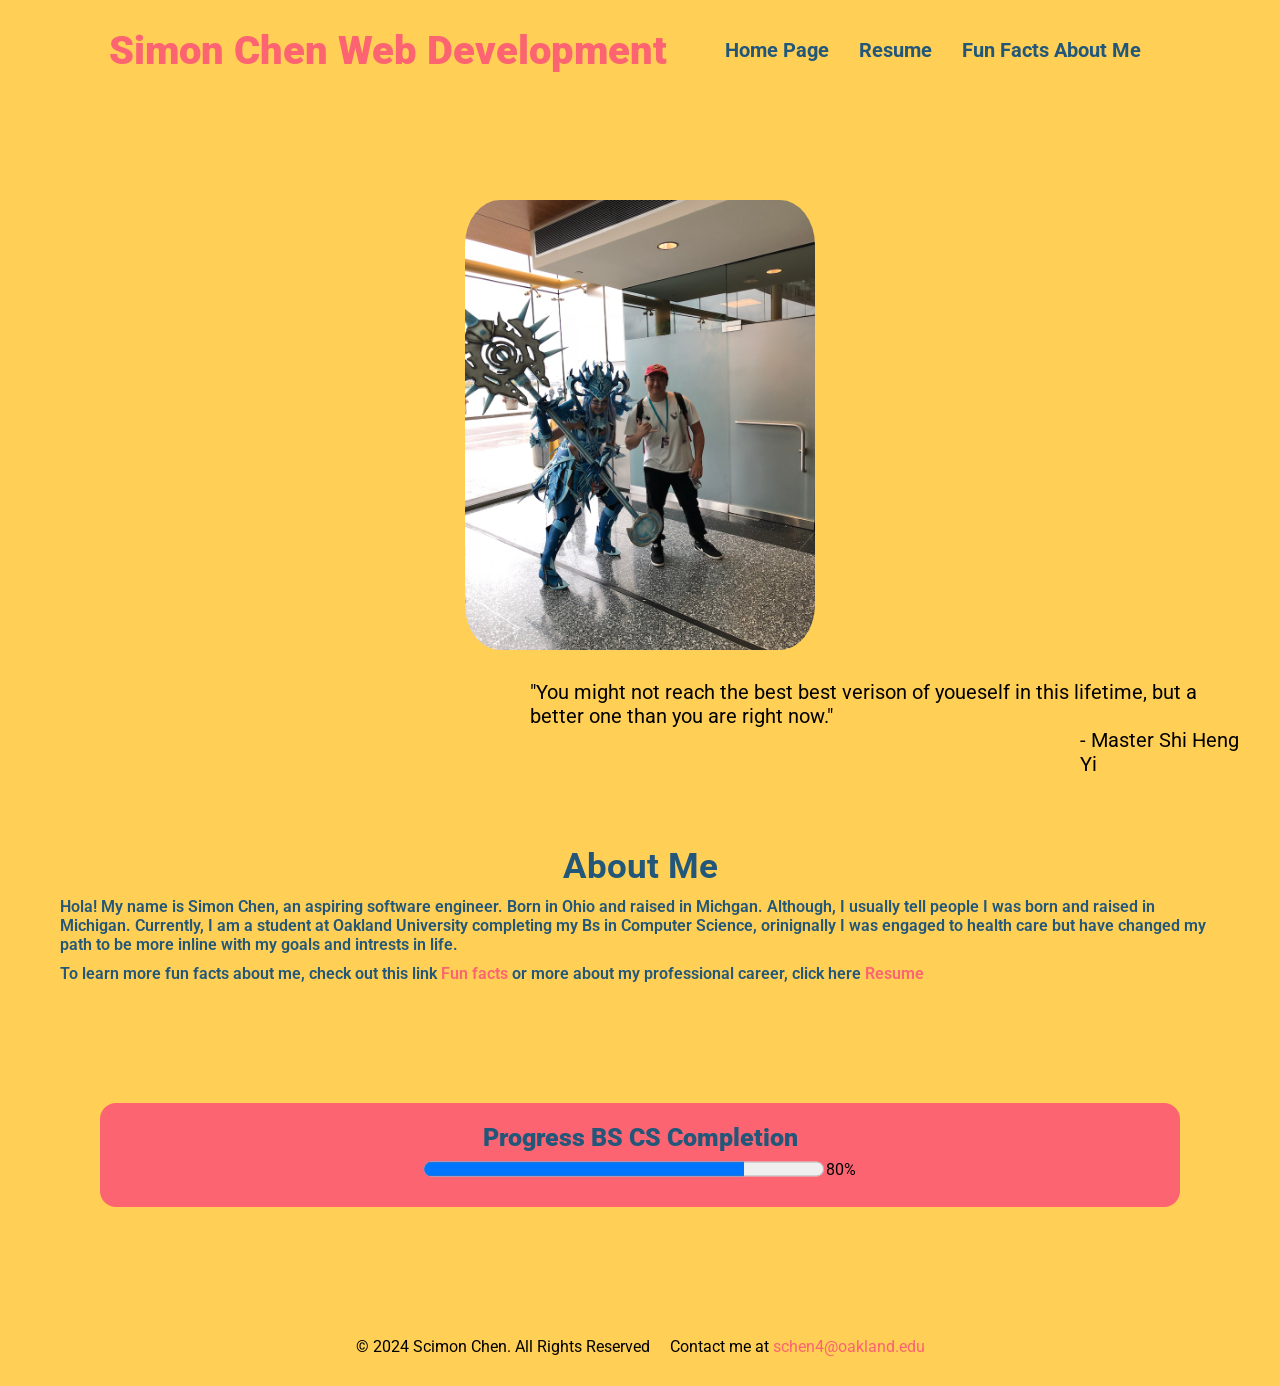
<file: index.html>
<!DOCTYPE html>
<html lang="en">
  <head>
    <meta charset="UTF-8" />
    <meta name="viewport" content="width=device-width, initial-scale=1.0" />
    <title>Simon Chen Portfolio</title>
    <link
      rel="icon"
      type="image/x-icon"
      href="./assets/img/dev-to-logo-24.png"
    />
    <link rel="stylesheet" href="./css/portfolio_styling.css" />
  </head>

  <body>
    <header class="navbar">
      <h1>Simon Chen Web Development</h1>
      <nav>
        <ul>
          <li><a href="#">Home Page</a></li>
          <li><a href="./html/my_resume.html">Resume</a></li>
          <li><a href="./html/my_fun_facts.html">Fun Facts About Me</a></li>
        </ul>
      </nav>
    </header>

    <main>
      <div class="image-holder">
        <img
          src="./assets/img/1771F732-816D-4CE6-84BE-6552BE27E094_1_105_c.jpeg"
          alt="portfolio image"
        />
      </div>

      <section>
        <div class="quote">
          <p style="margin-left: 500px">
            "You might not reach the best best verison of youeself in this
            lifetime, but a better one than you are right now."
          </p>
          <p style="margin-left: 1050px">- Master Shi Heng Yi</p>
        </div>
      </section>

      <section>
        <div class="about-me">
          <h2>About Me</h2>
          <p>
            Hola! My name is Simon Chen, an aspiring software engineer. Born in
            Ohio and raised in Michgan. Although, I usually tell people I was
            born and raised in Michigan. Currently, I am a student at Oakland
            University completing my Bs in Computer Science, orinignally I was
            engaged to health care but have changed my path to be more inline
            with my goals and intrests in life.
          </p>
          <p>
            To learn more fun facts about me, check out this link
            <a href="./html/my_fun_facts.html">Fun facts</a>
            or more about my professional career, click here
            <a href="./html/my_resume.html">Resume</a>
          </p>
        </div>
      </section>

      <section>
        <div class="progress">
          <h2>Progress BS CS Completion</h2>
          <table>
            <tr>
              <td>
                <progress
                  id="progressBar"
                  value="80"
                  max="100"
                  style="width: 400px; height: 30px"
                ></progress>
              </td>
              <td>
                <span id="percentageDisplay">80%</span>
              </td>
            </tr>
          </table>
        </div>
      </section>
    </main>

    <footer>
      <div class="copyright-email">
        <p>&copy; 2024 Scimon Chen. All Rights Reserved</p>
        <p>Contact me at<a href="schen4@gmail.com"> schen4@oakland.edu</a></p>
      </div>
    </footer>
  </body>
</html>
</file>
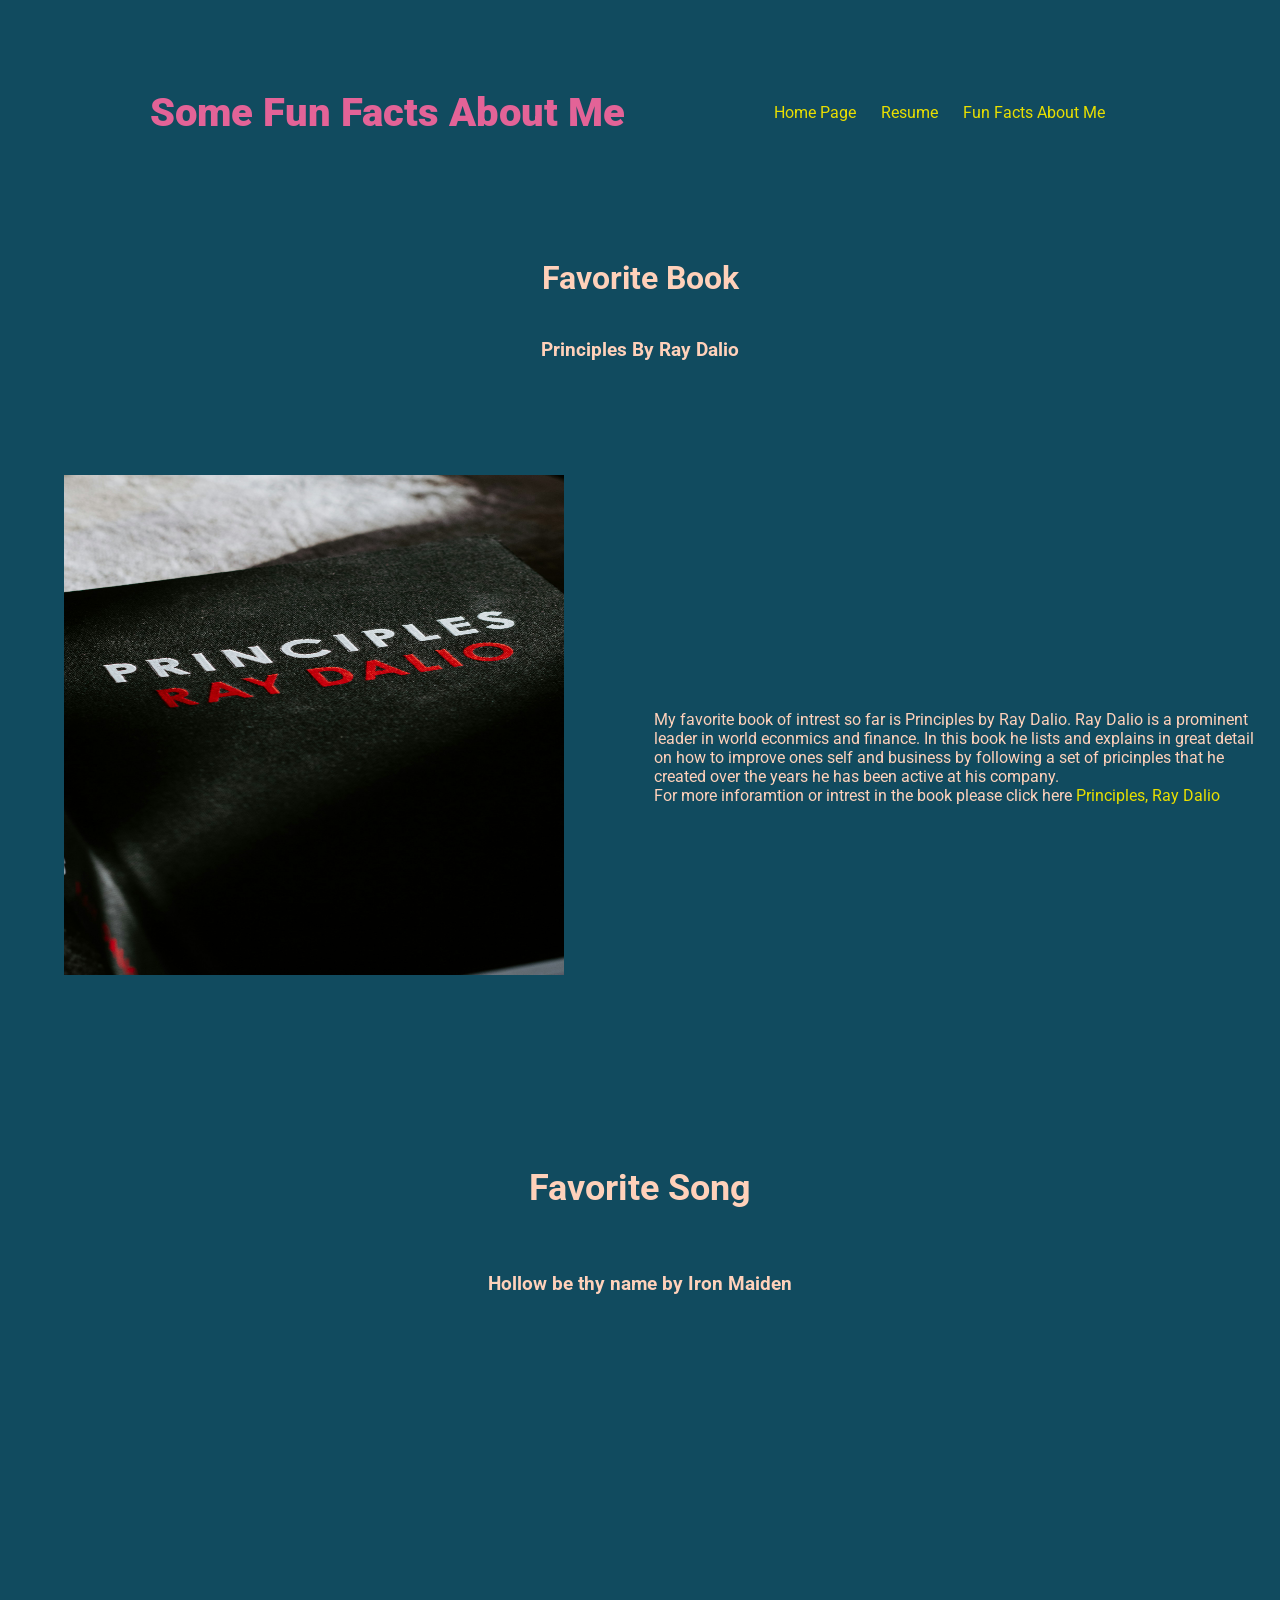
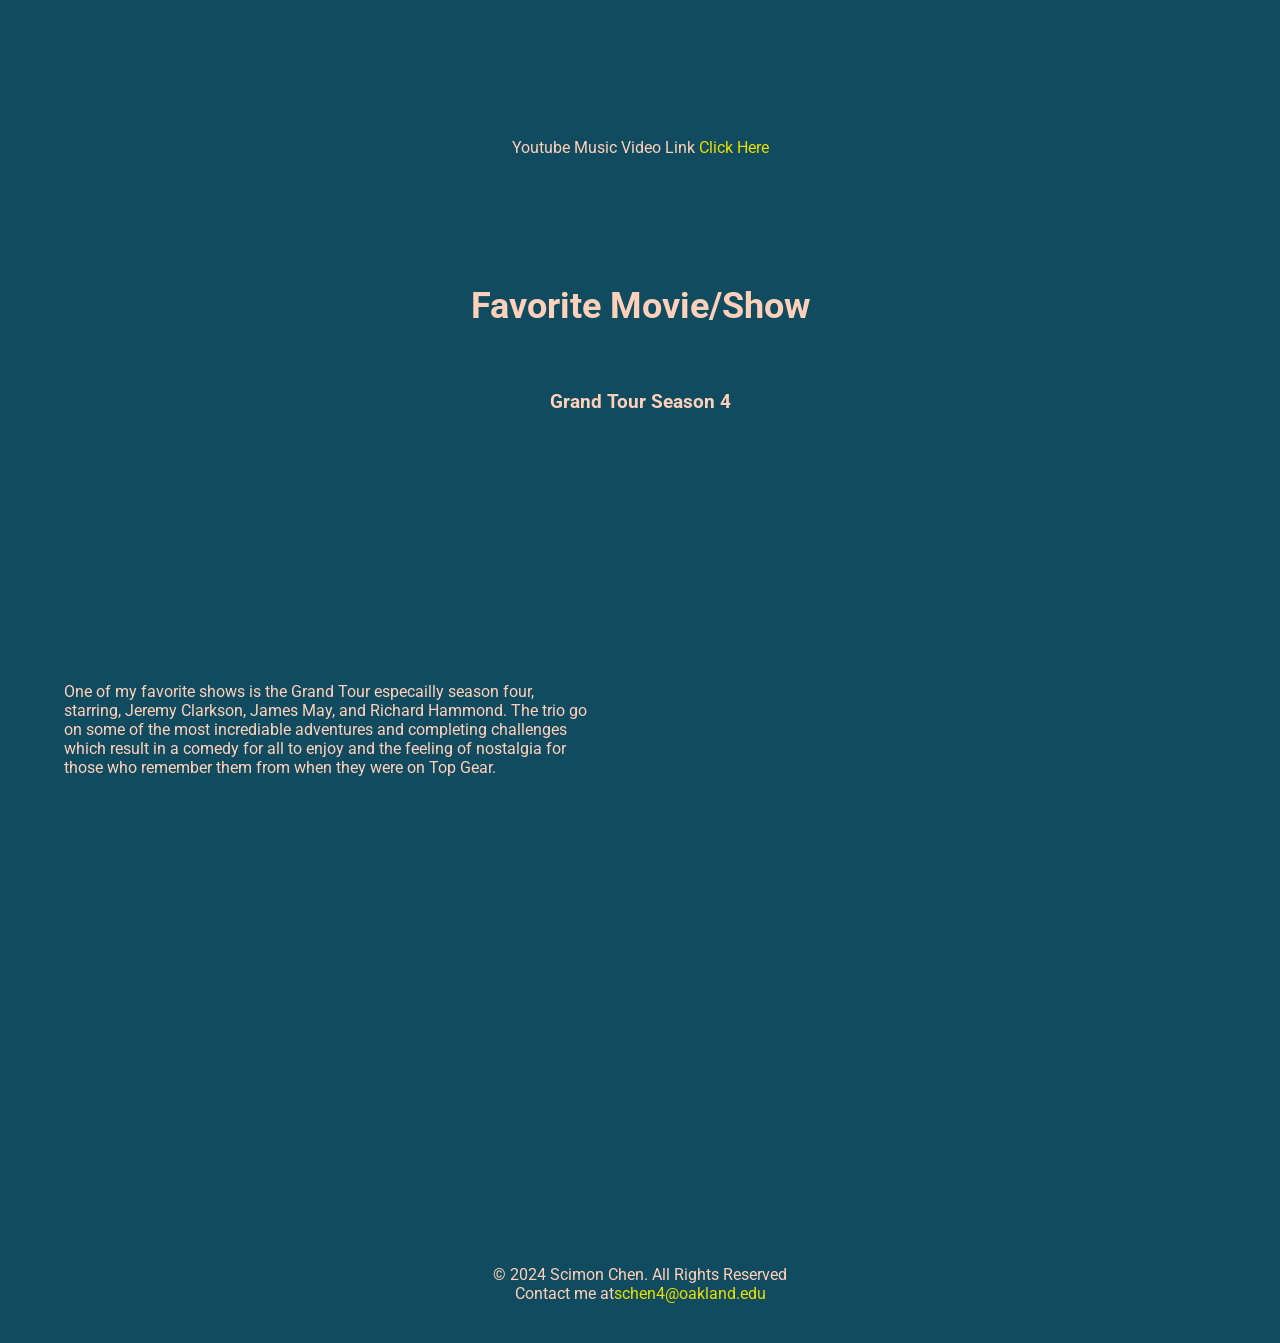
<file: html/my_fun_facts.html>
<!DOCTYPE html>
<html lang="en">
  <head>
    <meta charset="UTF-8" />
    <meta name="viewport" content="width=device-width, initial-scale=1.0" />
    <title>Simon Chen Portfolio</title>
    <link
      rel="icon"
      type="image/x-icon"
      href="../assets/img/dev-to-logo-24.png"
    />
    <link rel="stylesheet" href="../css/fun_fact_styling.css">
  </head>

  <body>
    <header class="navbar">
      <h1>Some Fun Facts About Me</h1>

      <nav>
        <ul>
          <li><a href="../index.html">Home Page</a></li>
          <li><a href="../html/my_resume.html">Resume</a></li>
          <li><a href="../html/my_fun_facts.html">Fun Facts About Me</a></li>
        </ul>
      </nav>
    </header>

    <main>
      <section>
        <div class="book-title"><h2>Favorite Book</h2></div>
        <div class="book-title"><h3>Principles By Ray Dalio</h3></div>
        <div class="book">
        <div class="book-img">
        <img
          src="../assets/img/alejandro-barba-ZMy3Jr27xMQ-unsplash.jpg"
          alt=""
          height="500px"
          width="500px"
          />
          </div>

          <div class="book-description">
          <p>
            My favorite book of intrest so far is Principles by Ray Dalio. Ray
            Dalio is a prominent leader in world econmics and finance. In this
            book he lists and explains in great detail on how to improve ones
            self and business by following a set of pricinples that he created
            over the years he has been active at his company.
          </p>
          <p>
            For more inforamtion or intrest in the book please click here
            <a href="https://www.barnesandnoble.com/w/principles-ray-dalio/1125955035?ean=9781501124020&aug=1"
              >Principles, Ray Dalio</a>
          </p>
          </div>
          </div>
      </section>

      <section>
        <div class="song-title"><h2>Favorite Song</h2></div>
        <div class="song-name"><h3>Hollow be thy name by Iron Maiden</h3></div>

        <div class="song-sample">
        <iframe
          width="560"
          height="315"
          src="https://www.youtube.com/embed/55ISbbSopXA?si=uR7x_BIVcfDFNwPA&amp;clip=UgkxrzPp-u9hpYLGsRScB1Qp7VdWcYyZdBtI&amp;clipt=EIJsGJnhAQ"
          title="YouTube video player"
          frameborder="0"
          allow="accelerometer; autoplay; clipboard-write; encrypted-media; gyroscope; picture-in-picture; web-share"
          referrerpolicy="strict-origin-when-cross-origin"
          allowfullscreen
        ></iframe>
        </div>

      <div class="song-link">
        <p>Youtube Music Video Link<a href="https://www.youtube.com/watch?v=55ISbbSopXA&ab_channel=IronMaiden-Topic"> Click Here</a></p>
      </div>
      </section>

      <section>
        
        <div class="show-title"><h2>Favorite Movie/Show</h2></div>
        <div class="show-name"><h3>Grand Tour Season 4</h3></div>
        <div class="show">
        <p>
          One of my favorite shows is the Grand Tour especailly season four,
          starring, Jeremy Clarkson, James May, and Richard Hammond. The trio go
          on some of the most incrediable adventures and completing challenges
          which result in a comedy for all to enjoy and the feeling of nostalgia for those who
          remember them from when they were on Top Gear.
        </p>
        <div class="show-video-clip">
        <iframe
        width="500" height="500"
        src="https://www.youtube.com/embed/s8AwizkBarM?si=2d_ECNt6OkgfwIu2"
          title="YouTube video player"
          frameborder="0"
          allow="accelerometer; autoplay; clipboard-write; encrypted-media; gyroscope; picture-in-picture; web-share"
          referrerpolicy="strict-origin-when-cross-origin"
          allowfullscreen
        ></iframe>
        </div>
        </div>
      </section>
    </main>

    <footer>
      <p>&copy; 2024 Scimon Chen. All Rights Reserved</p>
      <p>Contact me at<a href="schen4@gmail.com"> schen4@oakland.edu</a></p>
  </body>
</html>
</file>
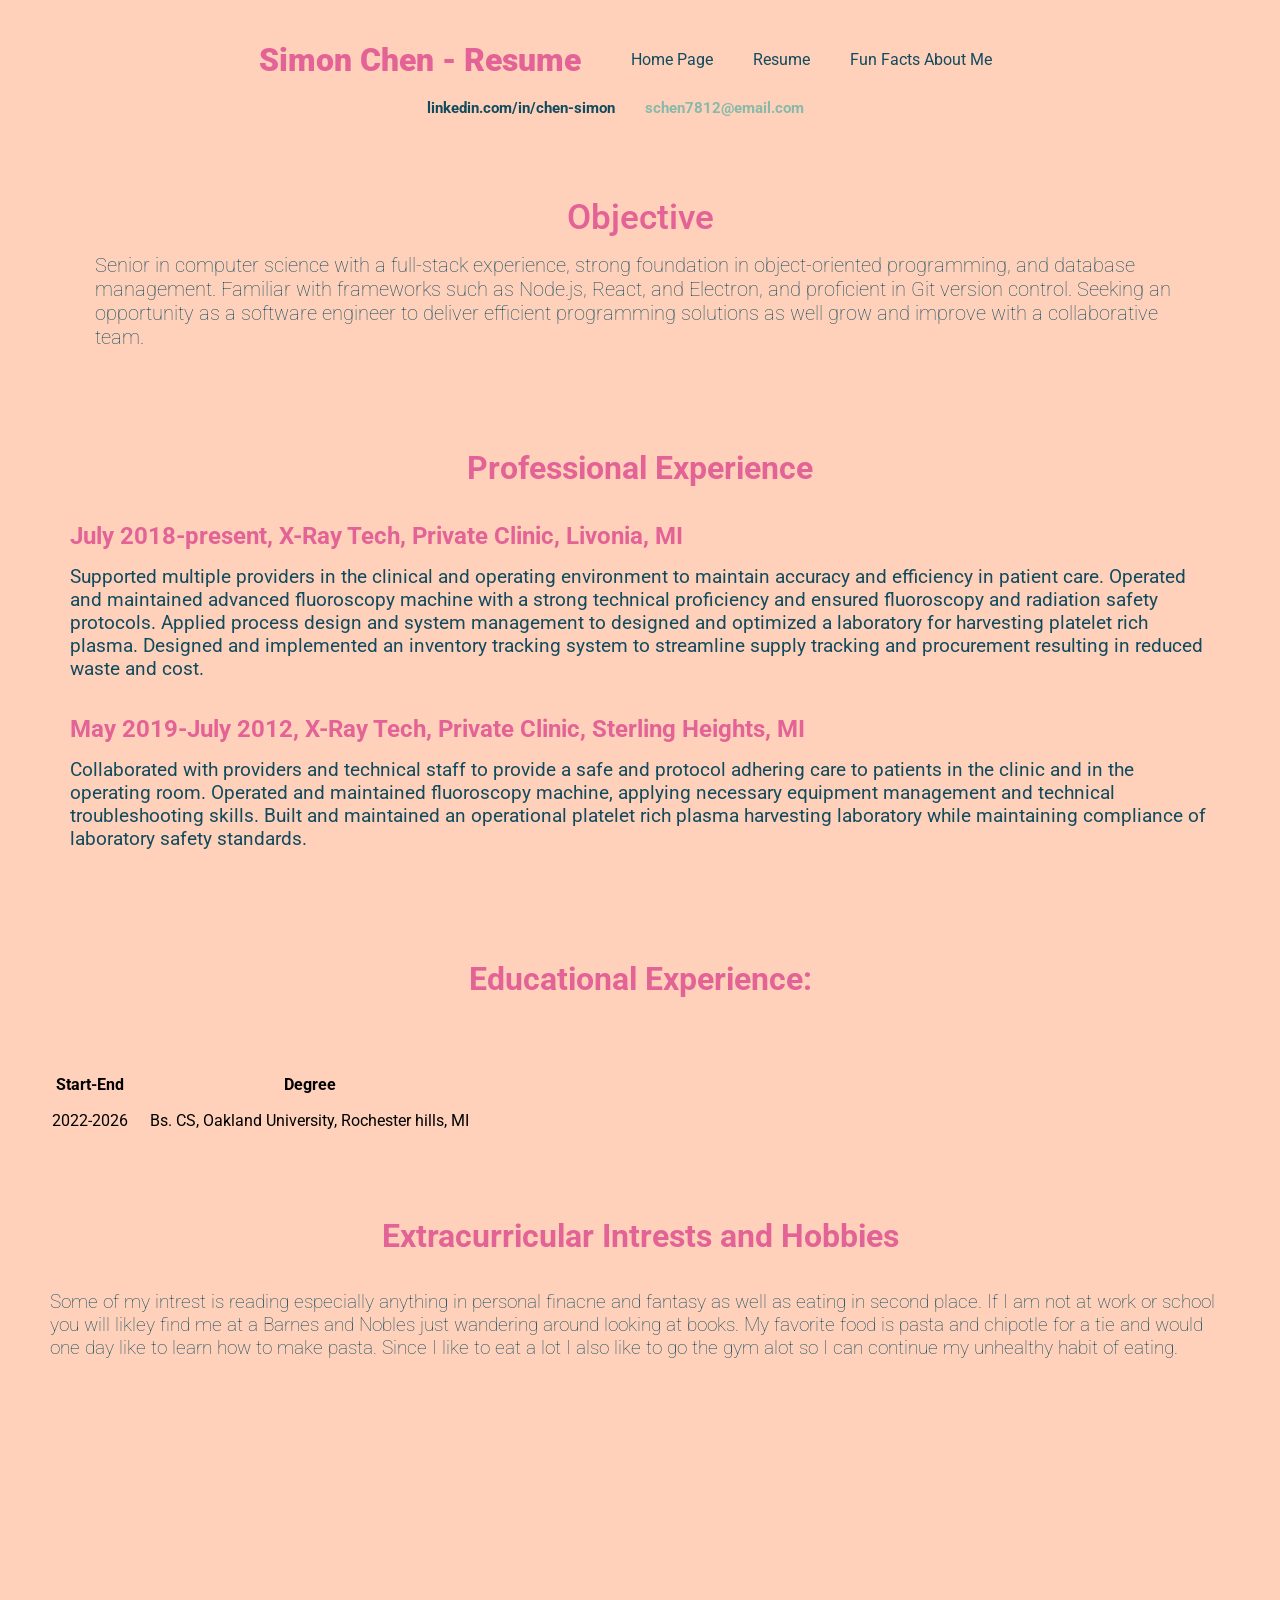
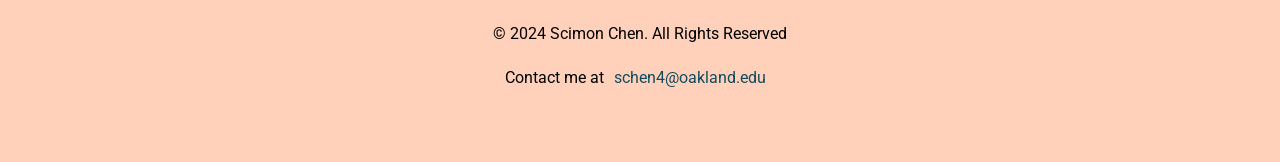
<file: html/my_resume.html>
<!DOCTYPE html>
<html lang="en">
  <head>
    <meta charset="UTF-8" />
    <meta name="viewport" content="width=device-width, initial-scale=1.0" />
    <title>Simon Chen Portfolio</title>
    <link
      rel="icon"
      type="image/x-icon"
      href="../assets/img/dev-to-logo-24.png"
    />
    <link rel="stylesheet" href="../css/resume_styling.css" />
  </head>

  <body>
    <header class="navbar">
      <h1>Simon Chen - Resume</h1>

      <nav>
        <ul>
          <li><a href="../index.html">Home Page</a></li>
          <li><a href="../html/my_resume.html">Resume</a></li>
          <li><a href="../html/my_fun_facts.html">Fun Facts About Me</a></li>
        </ul>
      </nav>
    </header>

    <main>
      <div class="address-number">
        <h2>linkedin.com/in/chen-simon</h2>
        <h2><a href="schen7812@email.com">schen7812@email.com</a></h2>
        <h2><h2>
      </div>

      <section>
        <div class="objective">
          <h2>Objective</h2>
          <p>
            Senior in computer science with a full-stack experience, strong foundation in object-oriented programming, and database management. Familiar with frameworks such as Node.js, React, and Electron, and proficient in Git version control. Seeking an opportunity as a software engineer to deliver efficient programming solutions as well grow and improve with a collaborative team. 
          </p>
        </div>
      </section>

      <section>
        <div class="professional-title">
          <h2>Professional Experience</h2>
        </div>

        <div class="experience-list">
          <ul>
            <li>
              <h2>
                July 2018-present, X-Ray Tech, Private Clinic, Livonia, MI
              </h2>
              <p>
                Supported multiple providers in the clinical and operating environment to maintain accuracy and efficiency in patient care.
                Operated and maintained advanced fluoroscopy machine with a strong technical proficiency and ensured fluoroscopy and radiation safety protocols.
                Applied process design and system management to designed and optimized a laboratory for harvesting platelet rich plasma. 
                Designed and implemented an inventory tracking system to streamline supply tracking and procurement resulting in reduced waste and cost.

              </p>
            </li>
            <li>
              <h2>
                May 2019-July 2012, X-Ray Tech, Private Clinic, Sterling
                Heights, MI
              </h2>
              <p>
                Collaborated with providers and technical staff to provide a safe and protocol adhering care to patients in the clinic and in the operating room. Operated and maintained fluoroscopy machine, applying necessary equipment management and technical troubleshooting skills. Built and maintained an operational platelet rich plasma harvesting laboratory while maintaining compliance of laboratory safety standards. 

              </p>
            </li>
          </ul>
        </div>
      </section>

      <section>
        <div class="ed-title">
          <h2>Educational Experience:</h2>
        </div>

        <table class="table-contents">
          <table border="0">
            <thead>
              <tr>
                <th>Start-End</th>
                <th>Degree</th>
              </tr>
            </thead>
            <tbody>
              <tr>
                <td>2022-2026</td>
                <td>Bs. CS, Oakland University, Rochester hills, MI</td>
              </tr>
            </tbody>
          </table>
        </table>
      </section>

      <section>
        <div class="extra-hobby">
          <h2>Extracurricular Intrests and Hobbies</h2>
        </div>

        <div class="extra-hobby-p">
          <p>
            Some of my intrest is reading especially anything in personal
            finacne and fantasy as well as eating in second place. If I am not
            at work or school you will likley find me at a Barnes and Nobles
            just wandering around looking at books. My favorite food is pasta
            and chipotle for a tie and would one day like to learn how to make
            pasta. Since I like to eat a lot I also like to go the gym alot so I
            can continue my unhealthy habit of eating.
          </p>
        </div>
      </section>
    </main>

    <footer>
      <p>&copy; 2024 Scimon Chen. All Rights Reserved</p>
      <p>Contact me at<a href="schen4@gmail.com"> schen4@oakland.edu</a></p>
    </footer>
  </body>
</html>
</file>
<file: css/portfolio_styling.css>
@import url("https://fonts.googleapis.com/css2?family=Roboto:ital,wght@0,100;0,300;0,400;0,500;0,700;0,900;1,100;1,300;1,400;1,500;1,700;1,900&display=swap");

* {
  margin: 0;
  padding: 0;
  box-sizing: border-box;
  font-family: "Roboto", sans-serif, Tahoma;
  --bg-primary: #ffcf56;
  --bg-secondary: #fc6471;
  --font-color-primary: #22577a;
  --font-color-secondary: #22577a;
  --backup-color: #eae8ff;
}

body {
  height: 100vh;
  background-color: var(--bg-primary);
}

.navbar {
  display: flex;
  align-items: center;
  justify-content: space-evenly;
  height: 100px;
  padding: 0 50px;
}

.navbar h1 {
  color: var(--bg-secondary);
  font-size: 40px;
  font-weight: 900;
}

.navbar ul {
  display: flex;
}

.navbar li {
  list-style: none;
}

.navbar li a {
  text-decoration: none;
  color: var(--font-color-secondary);
  font-size: 20px;
  font-weight: 700;
  margin-right: 30px;
  transition: color 0.3s ease;
}

.navbar ul li:hover a {
  color: var(--bg-secondary);
}

.main {
  height: 600px;
  display: flex;
  flex-direction: column;
  align-items: center;
  justify-content: center;
}

/* need an image container to help center the image i.e. div */
.image-holder {
  display: flex;
  align-items: center;
  justify-content: center;
  margin-top: 100px;
}

img {
  width: 350px;
  height: 450px;
  border-radius: 10%;
}

.quote {
  margin: 20px;
  padding: 10px;
  /* display: flex; */
  align-content: center;
  justify-content: center;
}

.quote p {
  font-size: 20px;
}

.about-me {
  margin: 40px;
  padding: 20px;
}

.about-me h2 {
  display: flex;
  align-items: center;
  justify-content: center;
  margin-bottom: 5px;
  font-size: 35px;
  color: var(--font-color-primary);
}

.about-me p {
  color: var(--font-color-secondary);
  font-size: 16px;
  font-weight: 600;
  margin-top: 10px;
}

.about-me a {
  text-decoration: none;
  color: var(--bg-secondary);
  transition: color 0.3s ease;
}

.about-me :hover a {
  color: var(--backup-color);
}

.progress {
  margin: 100px;
  padding: 20px;
  background-color: var(--bg-secondary);
  border-radius: 16px;
}

.progress h2 {
  color: var(--font-color-primary);
  display: flex;
  align-items: center;
  justify-content: center;
  font-size: 25px;
  font-weight: 900;
}

.progress table {
  display: flex;
  align-items: center;
  justify-content: center;
}

footer {
  display: flex;
  align-items: center;
  justify-content: center;
}
.copyright-email {
  padding: 10px;
  display: flex;
  align-items: center;
  justify-items: center;
  text-align: center;
}

.copyright-email p {
  margin: 20px 10px;
}

.copyright-email a {
  text-decoration: none;
  list-style: none;
  color: var(--bg-secondary);
  transition: color 0.3s ease;
}

.copyright-email a:hover {
  color: var(--backup-color);
}
</file>
<file: css/fun_fact_styling.css>
@import url("https://fonts.googleapis.com/css2?family=Roboto:ital,wght@0,100;0,300;0,400;0,500;0,700;0,900;1,100;1,300;1,400;1,500;1,700;1,900&display=swap");

* {
  margin: 0px;
  padding: 0px;
  box-sizing: border-box;
  font-family: "Roboto", sans-serif, Tahoma;
  --bg-primary: #e9df00;
  --bg-secondary: #87baab;
  --font-color-primary: #e36397;
  --font-color-secondary: #ffd1ba;
  --font-color-tertiary: #114b5f;
  --backup-color: #eae8ff;
}

body {
  background-color: var(--font-color-tertiary);
}

.navbar {
  display: flex;
  align-items: center;
  justify-content: space-evenly;
  padding: 10;
  height: 25vh;
}

.navbar h1 {
  color: var(--font-color-primary);
  font-weight: 900;
  font-size: 40px;
}

.navbar ul {
  display: flex;
  align-items: center;
  justify-content: space-around;
}

.navbar ul li {
  list-style: none;
}

.navbar ul li a {
  text-decoration: none;
  color: var(--bg-primary);
  font-size: 16px;
  margin-right: 25px;
  transition: color 0.3s ease;
}

.navbar ul li a:hover {
  color: var(--bg-secondary);
}

.book {
  display: flex;
  align-items: center;
  justify-content: center;
}

.book-title {
  display: flex;
  align-items: center;
  justify-content: center;
  margin: 50px;
  padding: 5%;
}

.book-title h2 {
  margin-bottom: -10%;
  font-size: xx-large;
  color: var(--font-color-secondary);
  /* background-color: var(--bg-primary); */
  /* border-radius: 10%; */
}
.book-title h3 {
  color: var(--font-color-secondary);
}

.book-title {
  margin-top: -5%;
}

.book-img {
  display: flex;
  align-items: center;
  justify-content: center;
  margin-top: -5%;
  padding: 5%;
}

.book-description {
  padding: 2%;
  font-size: 16px;
  font-weight: 400;
  color: var(--font-color-secondary);
}

.book-description a {
  text-decoration: none;
  color: var(--bg-primary);
  transition: color 0.3s ease;
  font-size: medium;
}

.book-description a:hover {
  color: var(--bg-secondary);
}

.song-title {
  margin-top: 10%;
  padding: 0%;
  font-size: x-large;
  color: var(--font-color-secondary);
  display: flex;
  align-items: center;
  justify-content: center;
}

.song-name {
  margin-top: 5%;
  color: var(--font-color-secondary);
  display: flex;
  align-items: center;
  justify-content: center;
}

.song-sample {
  margin-top: 5%;
  display: flex;
  align-items: center;
  justify-content: center;
}

.song-link {
  margin: 5%;
  padding: 0%;
  display: flex;
  align-items: center;
  justify-content: center;
}

.song-link p {
  color: var(--font-color-secondary);
}

.song-link a {
  text-decoration: none;
  color: var(--bg-primary);
  transition: color 0.3s ease;
}

.song-link a:hover {
  color: var(--bg-secondary);
}

.show-title {
  margin-top: 10%;
  padding: 0%;
  font-size: x-large;
  color: var(--font-color-secondary);
  display: flex;
  align-items: center;
  justify-content: center;
}

.show-name {
  margin-top: 5%;
  margin-bottom: 5%;
  color: var(--font-color-secondary);
  display: flex;
  align-items: center;
  justify-content: center;
}

.show {
  margin-top: -5%;
  display: flex;
  align-items: center;
  justify-content: space-around;
}

.show p {
  padding: 5%;
  color: var(--font-color-secondary);
  font-size: medium;
}

.show .show-video-clip {
  margin: 5%;
  padding: 0%;
}

footer {
  /* background-color: var(--bg-secondary); */
  padding: 70px 50px 40px;
  margin-top: 150px;
}

footer p {
  display: flex;
  align-items: center;
  justify-content: center;
  color: var(--font-color-secondary);
}

footer a {
  color: var(--bg-primary);
  text-decoration: none;
  transition: color 0.3s ease;
}

footer a:hover {
  color: var(--font-color-primary);
}
</file>
<file: css/resume_styling.css>
@import url("https://fonts.googleapis.com/css2?family=Roboto:ital,wght@0,100;0,300;0,400;0,500;0,700;0,900;1,100;1,300;1,400;1,500;1,700;1,900&display=swap");

* {
  margin: 5px;
  padding: 5px;
  box-sizing: border-box;
  font-family: "Roboto", sans-serif, Tahoma;
  --bg-primary: #e9df00;
  --bg-secondary: #87baab;
  --font-color-primary: #e36397;
  --font-color-secondary: #ffd1ba;
  --font-color-tertiary: #114b5f;
  --backup-color: #eae8ff;
}

body {
  background-color: var(--font-color-secondary);
  margin: 0%;
  padding: 0%;
}

.navbar {
  display: flex;
  align-items: center;
  justify-content: center;
}

.navbar h1 {
  color: var(--font-color-primary);
  font-size: 35x;
  font-weight: 900;
}

.navbar ul {
  display: flex;
  align-items: center;
  justify-content: center;
  list-style: none;
}

.navbar ul li {
  list-style: none;
}

.navbar li a {
  text-decoration: none;
  color: var(--font-color-tertiary);
  transition: color 0.3s ease;
  cursor: pointer;
}

.navbar li a:hover {
  color: var(--backup-color);
}

.address-number {
  display: flex;
  align-content: center;
  justify-content: center;
  margin-top: -30px;
  font-size: 10px;
  color: var(--font-color-tertiary);
}

.address-number a {
  text-decoration: none;
  color: var(--bg-secondary);
  transition: color 0.3s ease;
}

.address-number a:hover {
  color: var(--font-color-primary);
}

.objective {
  margin-top: 40px;
  margin-bottom: 50px;
  margin-left: 50px;
  margin-right: 50px;
  padding: 5px;
  color: var(--font-color-tertiary);
  border-radius: 5%;
}

.objective h2,
p {
  display: flex;
  align-content: center;
  justify-content: center;
}

/* .objective p{
    display: flex;
    align-content: center;
    justify-content: center;
} */

.objective h2 {
  font-size: 35px;
  font-weight: 550;
  color: var(--font-color-primary);
}

.objective p {
  font-size: 20px;
  font-weight: 100;
}

.professional-title {
  display: flex;
  align-items: center;
  justify-content: center;
}

.professional-title h2 {
  font-size: xx-large;
  color: var(--font-color-primary);
}

.experience-list {
  margin-top: -20px;
}

.experience-list ul {
  list-style: none;
}

.experience-list ul li h2 {
  font-size: x-large;
  color: var(--font-color-primary);
}

.experience-list ul li p {
  font-size: larger;
  color: var(--font-color-tertiary);
}

.ed-title {
  margin-top: 40px;
  display: flex;
  align-items: center;
  justify-content: center;
}

.ed-title h2 {
  font-size: xx-large;
  color: var(--font-color-primary);
}

.table-contents {
  margin: 20px 0px;
}

.table-contents th,
td {
  padding: 10px;
  text-align: left;
}

.extra-hobby {
  margin-top: 35px;
  display: flex;
  align-items: center;
  justify-content: center;
}

.extra-hobby h2 {
  color: var(--font-color-primary);
  font-size: xx-large;
}

.extra-hobby-p p {
  font-size: larger;
  font-weight: 100;
  color: var(--font-color-tertiary);
}

footer {
  /* background-color: var(--bg-secondary); */
  padding: 70px 50px 40px;
  margin-top: 150px;
}

footer p {
  display: flex;
  align-items: center;
  justify-content: center;
}

footer a {
  color: var(--font-color-tertiary);
  text-decoration: none;
  transition: color 0.3s ease;
}

footer a:hover {
  color: var(--bg-primary);
}
</file>
